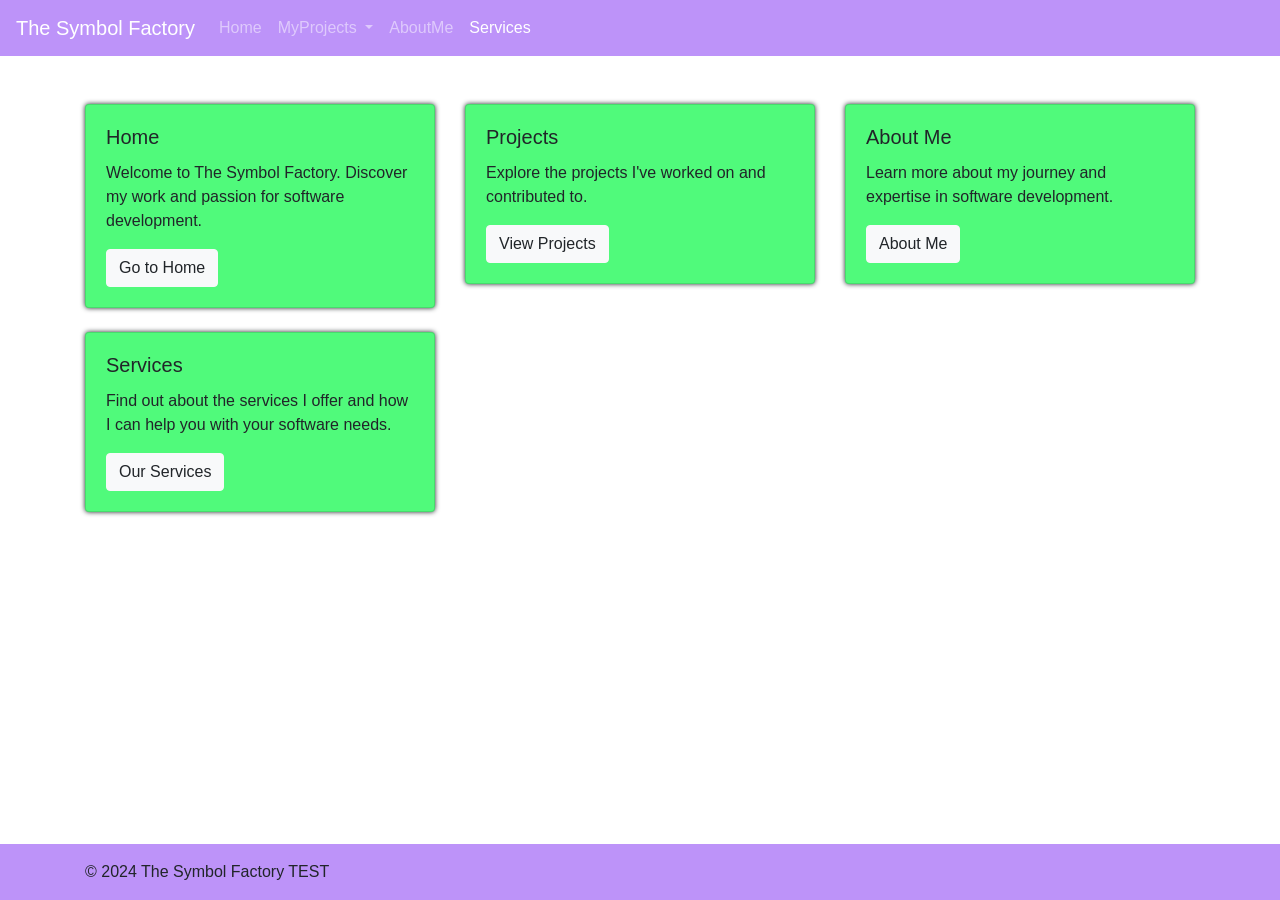
<file: Pages/Services.html>
<!DOCTYPE html>
<html lang="en" class="h-100">

    <head>

        <meta charset="UTF-8">
        <meta name="viewport" content="width=device-width, initial-scale=1.0">
        
        <title> Services </title>
    
        <!-- Bootstrap CSS -->
        <link rel="stylesheet" href="https://stackpath.bootstrapcdn.com/bootstrap/4.5.2/css/bootstrap.min.css"/>
        <!-- Bootstrap Icons -->
        <link rel="stylesheet" href="https://cdn.jsdelivr.net/npm/bootstrap-icons@1.11.3/font/bootstrap-icons.min.css"/>

        <!-- My own CSS -->
        <link rel="stylesheet" href="../Styles/Style.css"/>

        <!-- Bootstrap JS, Popper.js, and jQuery Scripts-->
        <script defer src="https://code.jquery.com/jquery-3.5.1.slim.min.js"></script>
        <script defer src="https://cdn.jsdelivr.net/npm/@popperjs/core@2.9.9/dist/umd/popper.min.js"></script>
        <script defer src="https://stackpath.bootstrapcdn.com/bootstrap/4.5.2/js/bootstrap.min.js"></script>

    </head>

<body class="d-flex flex-column h-100">

    <!-- Header -->
    <header>
        <nav class="navbar navbar-expand-md navbar-dark">
            <a class="navbar-brand" href="/index.html">The Symbol Factory</a>
            <button 
                class="navbar-toggler" 
                type="button" 
                data-toggle="collapse" 
                data-target="#navbarSupportedContent"
                aria-controls="navbarSupportedContent" 
                aria-expanded="false" 
                aria-label="Toggle navigation"
            >
                <span class="navbar-toggler-icon"></span>
            </button>
            
            <div class="collapse navbar-collapse" id="navbarSupportedContent">
                <ul class="navbar-nav">
                    <li class="nav-item">
                        <a class="nav-link" href="/index.html">Home <span class="sr-only">(current)</span></a>
                    </li>
                    <!-- Dropdown for Projects -->
                    <li class="nav-item dropdown">
                        <a class="nav-link dropdown-toggle" href="#" id="navbarDropdownMenuLink" role="button"
                            data-toggle="dropdown" aria-haspopup="true" aria-expanded="false">
                            MyProjects
                        </a>
                        <div class="dropdown-menu" aria-labelledby="navbarDropdownMenuLink">
                            <a class="dropdown-item" href="/MyProjects/TheWallOfShaders/index.html">
                                TheWallOfShaders
                            </a>
                            <a class="dropdown-item" href="/MyProjects/ChartJSDashboard/index.html">
                                ChartJSDashboard
                            </a>
                            <a class="dropdown-item" href="/MyProjects/OpenGLShaderEditor/index.html">
                                OpenGLShaderEditor
                            </a>
                            <a class="dropdown-item" href="/MyProjects/BootstrapCardTemplates/index.html">
                                BootstrapCardTemplates
                            </a>
                            <!-- Add more project links here -->
                        </div>
                    </li>
                    <!-- End of Dropdown -->
                    <li class="nav-item">
                        <a class="nav-link" href="/Pages/AboutMe.html">AboutMe</a>
                    </li>
                    <li class="nav-item active">
                        <a class="nav-link" href="/Pages/Services.html">Services</a>
                    </li>
                </ul>
            </div>
        </nav>
    </header>

    <main class="flex-shrink-0" >
        <!-- Content Area -->
        <div class="container mt-5" id="content-area" >
            <div class="row">
                <!-- Card for Home Page -->
                <div class="col-md-4 mb-4">
                    <div class="card">
                        <div class="card-body">
                            <h5 class="card-title">Home</h5>
                            <p class="card-text">Welcome to The Symbol Factory. Discover my work and passion for software
                                development.</p>
                            <a href="/index.html" class="btn btn-light">Go to Home</a>
                        </div>
                    </div>
                </div>
                <!-- Card for Projects Page -->
                <div class="col-md-4 mb-4">
                    <div class="card">
                        <div class="card-body">
                            <h5 class="card-title">Projects</h5>
                            <p class="card-text">Explore the projects I've worked on and contributed to.</p>
                            <a href="/MyProjects/index.html" class="btn btn-light">View Projects</a>
                        </div>
                    </div>
                </div>
                <!-- Card for About Me Page -->
                <div class="col-md-4 mb-4">
                    <div class="card">
                        <div class="card-body">
                            <h5 class="card-title">About Me</h5>
                            <p class="card-text">Learn more about my journey and expertise in software development.</p>
                            <a href="/Pages/AboutMe.html" class="btn btn-light">About Me</a>
                        </div>
                    </div>
                </div>
                <!-- Card for Services Page -->
                <div class="col-md-4 mb-4">
                    <div class="card">
                        <div class="card-body">
                            <h5 class="card-title">Services</h5>
                            <p class="card-text">Find out about the services I offer and how I can help you with your
                                software needs.</p>
                            <a href="/Pages/Services.html" class="btn btn-light">Our Services</a>
                        </div>
                    </div>
                </div>
            </div>
        </div>
    </main>

    <!-- 
        Footer
        mt-auto = margin top is set to auto. This pushes down the element 
        vertically to stick to the bottom of its container. 

        py-3 = padding on the y-axis (both top and bottom) is set to scale 3. 
        Which is a size scale in Bootstrap. 
    -->
    <footer class="footer mt-auto py-3 bg-body-tertiary">
        <div class="container">
            <span class="text-body-secondary">© 2024 The Symbol Factory TEST</span>
        </div>
    </footer>

</body>
</html>
</file>
<file: Styles/Style.css>
body,
html {
    height: 100%;
    margin: 0;
}

.navbar,
.footer {
    background-color: #bd93f9;
}

.card {
    background-color: #50fa7b;
    box-shadow: 0px 0px 5px;
}

.card-header,
.card-footer
{
    background-color: #48e16e;
}

.card:hover {
    box-shadow: 10px 10px 20px;
    /* box-shadow: 0 4px 8px 0 rgba(255, 255, 255, 0.2); */
}
</file>
